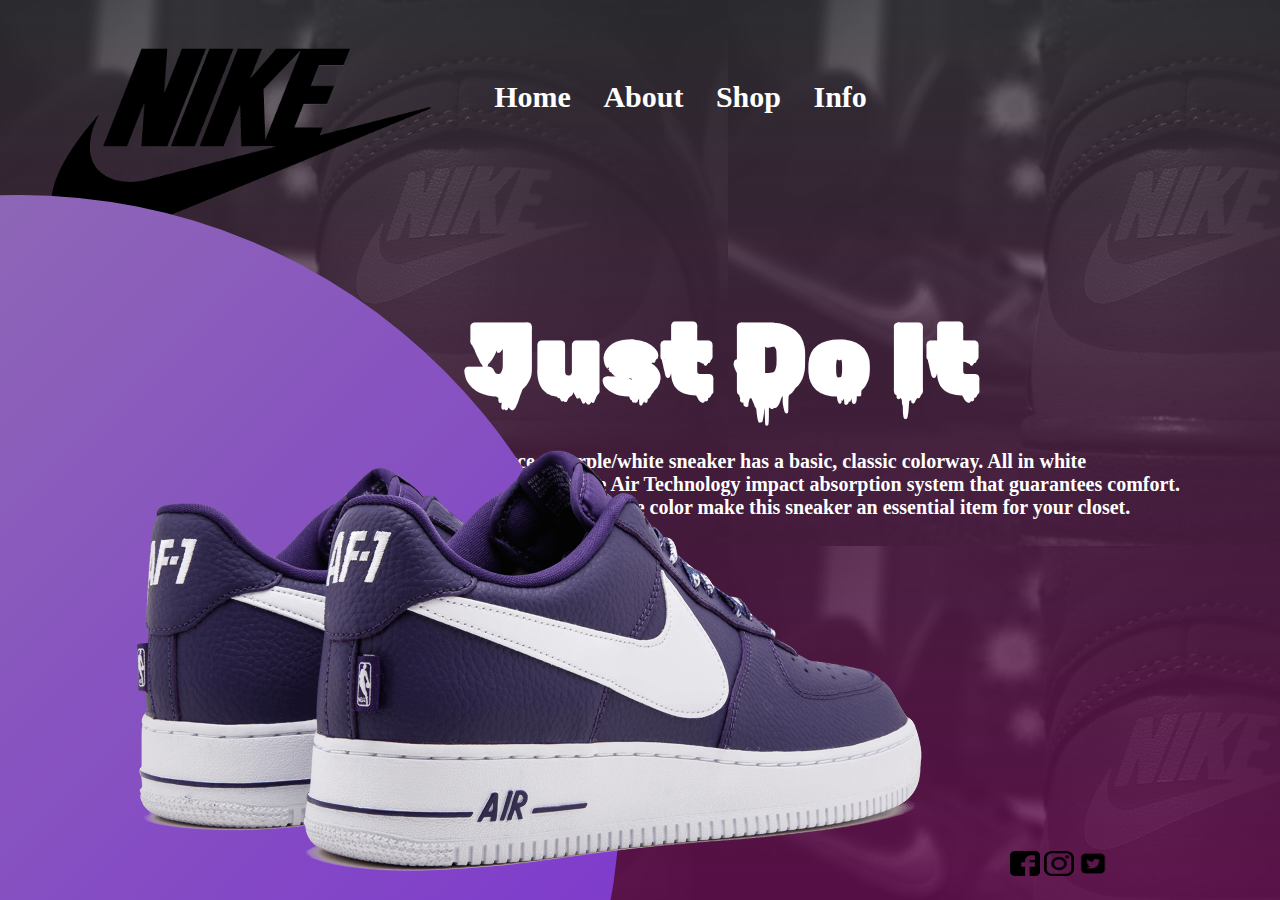
<file: projeto nike/Nike/index.html>
<style>
    @import url('https://fonts.googleapis.com/css2?family=Rubik+Wet+Paint&display=swap');
    </style>

<html>
    

    <head>
        <title>Nike Store</title>
        <link href="../css/style.css" rel="stylesheet" />
        <meta name="viewport" content="width=device-width, initial-scale=1.0">
        
        <h1>Just Do It</h1>

        <p><strong>Nike Air Force 1 purple/white sneaker has a basic, classic colorway. All in white <br> leather, the sole has the Air Technology impact absorption system that guarantees comfort.<br> The Low silhouette plus the color make this sneaker an essential item for your closet.<strong></p>
    </head>
    <body>
        
        <header>
            <div class="social-media"> 
                <a href="#"><img src="../img/face.png" alt="face" width="30" height="25" ></a>
                <a href="#"><img src="../img/insta.png" alt="insta" width="30" height="25"></a>
                <a href="#"><img src="../img/twitter.png" alt="twitter" width="30" height="25"></a>
            </div>
            <div class="center">
                <div class="logo"><img src="../img/Nike-Logo.png" class="center" width="400" height="205" title="Nike"></div><!--LOGO-->
                <div class="menu">
                    <a href="#">Home</a>
                    <a href="#">About</a>
                    <a href="#">Shop</a>
                    <a href="#">Info</a>
                    
                </div> <!--menu-->
            </div> <!--center-->
        </header>
        <section class="sobre">
            <div class="extra">
                <img src="../img/tenis.png" />
                
            </div>
            <div class="texto">
                <div class="texto-sobre">
                    
                </selection>
                
               
    </body>
</html>
</file>
<file: projeto nike/css/style.css>
*{
    margin:0;
    padding: 0;
    box-sizing: border-box;
  }

  .center  {
      display: flex;
      flex-wrap: wrap;
      max-width: 1200px;
      margin: 0 auto;
      padding: 0 2%;

    }

  html, body{
    height: 100%;
    overflow-y: hidden;
    overflow-x: hidden;
    
  }

    head{
      height: 200px;
      padding: 20px 0;
    }

    .logo{
      padding-top: 20px;
      width:40% ;
      margin-left: 2px;
       
    }

    .menu{
      padding-top: 60px;
      width: 50%;
      text-align: right;
      font-size: 30px;
      
    }

  .menu a{
    color:white;
    text-decoration: none;
    font-weight: bold;
    margin-right: 25px;
    right: 50px;
  }

  section.sobre{
    position: absolute;
    height: calc(100% - 200px);
  }

  .extra{
    position: absolute;
    bottom: -450px;
    right: -600px;
    width: 1200px;
    height: 1200px;
    border-radius: 50%;
    background-color: #7b2796;
    background: linear-gradient(to bottom right, rgb(148, 121, 173), rgb(122, 44, 212));
    
  }
  .extra img{
    position: absolute;
    bottom: auto;
    right: -400px;
    top: 150px;
  }


  .social-media{
    position: absolute;
    left: 1000px;
    bottom: 0;
    display: inline-block ;
    margin: 20px 10px;
  }

  h1{
    position: absolute;
    right: 300px;
    top: 300px;
    font-size: 100px;
    font-family: 'Rubik Wet Paint', cursive;
    color: white;
    
  }
  p{
    color: white;
    position: absolute;
    right: 100px;
    top: 450px;
    font-size: 20px;
    font-family: 'Grape Nuts', cursive;
    
  }

body{
  background-image: url(../img/nike-force-wallpaper-preview.jpg);
  background-repeat: no-repeat;
  background-color: black;
  background-position:100%;
  background-size: 70% 100%;
  background: -webkit-linear-gradient(left, rgb(20, 17, 25) 0%, rgb(69, 61, 52) 80%, rgb(57, 50, 45) 100%);
  
}

body{
  background-image:
    linear-gradient(to bottom, rgba(78, 79, 85, 0.52), rgba(117, 19, 93, 0.73)),
    url('../img/nike-force-wallpaper-preview.jpg');
    width: 80%;
    height: 400px;
    background-size: bottom;
    color: white;
    padding: 20px;
}

.container {
  
  position: auto;
	height: 0%;
	display: flex;
	align-items: center;
  justify-content: center;
}
.animated-word {
	font-family: Helvetica;
	letter-spacing: 0.4em;
	font-weight: 600;
	font-size: 100px;
	text-align: center;
	color: #202125;
  cursor: pointer;
  max-width: 600px; 
  width: 100%; 
  outline: 3px solid;
  outline-color: rgba(71, 126, 232,0.5);
  outline-offset: 70px;
  transition: all 600ms cubic-bezier(0.2, 0, 0, 0.8);
}

.animated-word:hover {
	color: rgba(71, 126, 232, 0.7);
  outline-color: rgba(71, 126, 232, 0);
  outline-offset: 300px;
}
</file>
